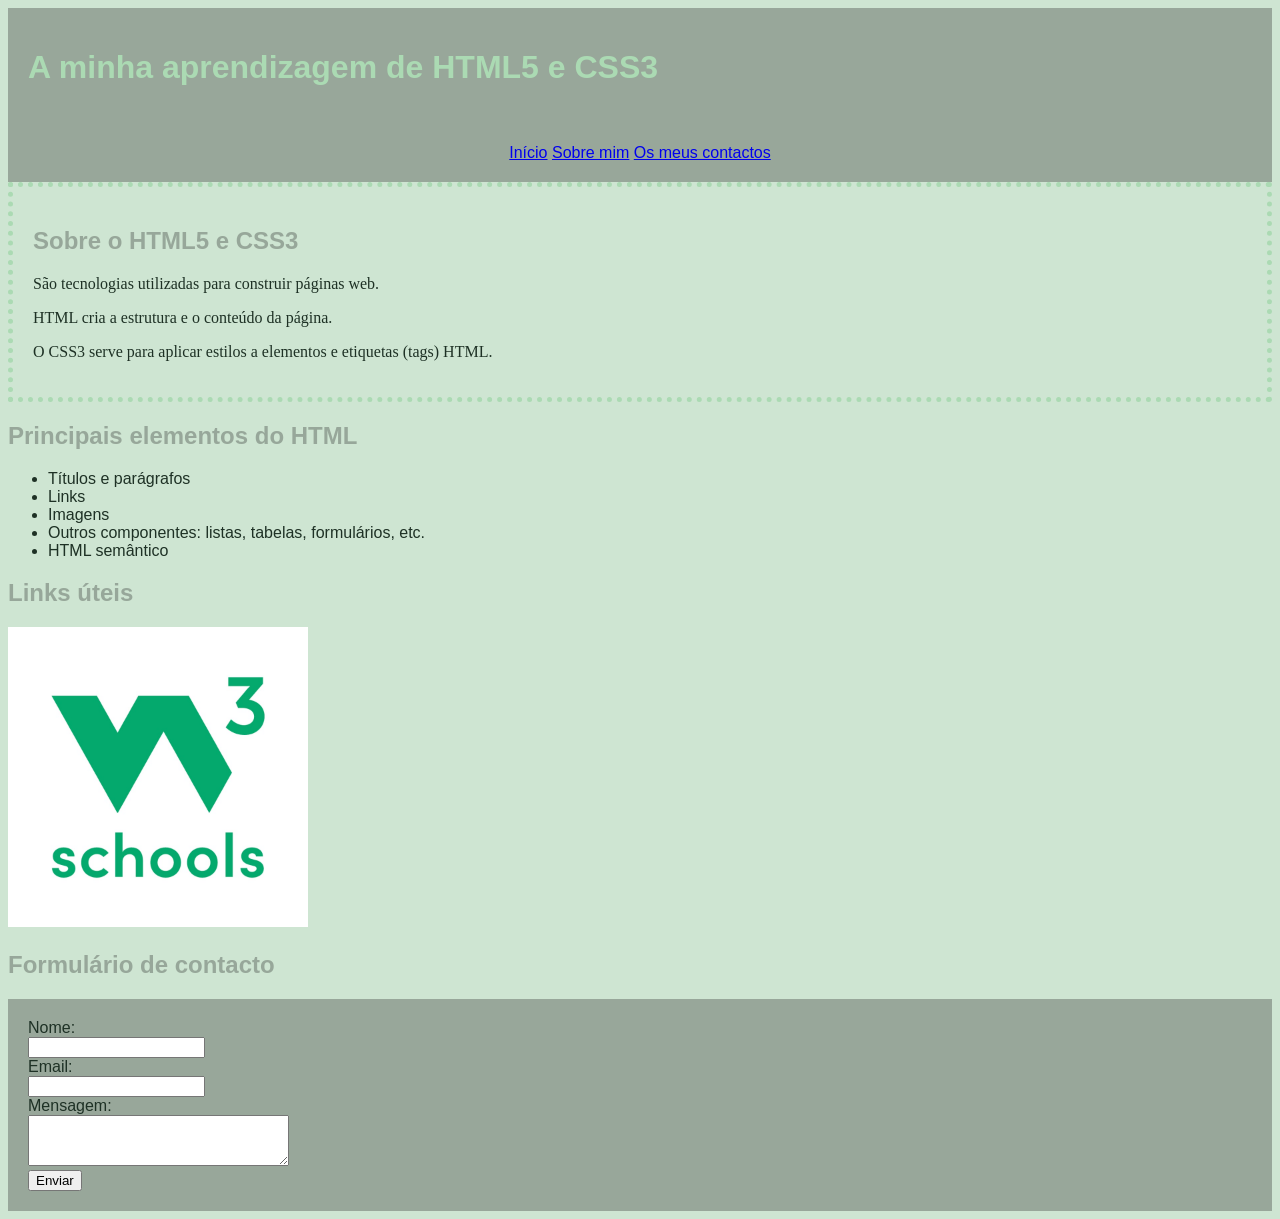
<file: A minha primeira página/index.html>
<!DOCTYPE html>
<html lang="pt">
<head>
    <meta charset="UTF-8">
    <title>A minha primeira página web</title>
     <link rel="stylesheet" href="css/style.css">
</head>
<body>
    <header>
        <h1>A minha aprendizagem de HTML5 e CSS3</h1><br>
        <nav><br>
            <a href="#Início">Início</a>
            <a href="#sobre mim">Sobre mim</a>
            <a href="#os meus contactos">Os meus contactos</a>
        </nav>
    </header>
  
    <main>
            <section class="card">
                <h2>Sobre o HTML5 e CSS3</h2>
                <P>São tecnologias utilizadas para construir páginas web.</P>
                <p>HTML cria a estrutura e o conteúdo da página.</p>
                <P>O CSS3 serve para aplicar estilos a elementos e etiquetas (tags) HTML.</P>
            
            </section>


            <h2>Principais elementos do HTML</h2>
            <ul>
                <li>Títulos e parágrafos</li>
                <li>Links</li>
                <li>Imagens</li>
                <li>Outros componentes: listas, tabelas, formulários, etc.</li>
                <li>HTML semântico</li>
            </ul>
            


    </main>

<footer>
    <h2 id="contacto">Links úteis</h2>
    <a href="https://www.w3schools.com/">
    <img style="height:300px; width:300px;" src="w3schools.jpg" alt="gato">
    </a>
            <section>
                <h2>Formulário de contacto</h2>
                <form>
                    <label for="Nome">Nome:</label><br>
                    <input type="text" id="nome" name="nome"><br>

                    <label for="email">Email:</label><br>
                    <input type="email" id="email" name="email"><br>

                    <label for="Mensagem">Mensagem:</label><br>
                    <textarea name="mensagem" id="mensagem" rows="3" cols="30"></textarea><br>

                    <button type="submit">Enviar</button>
                </form>
            </section>
</footer>


</body>
</html>
</file>
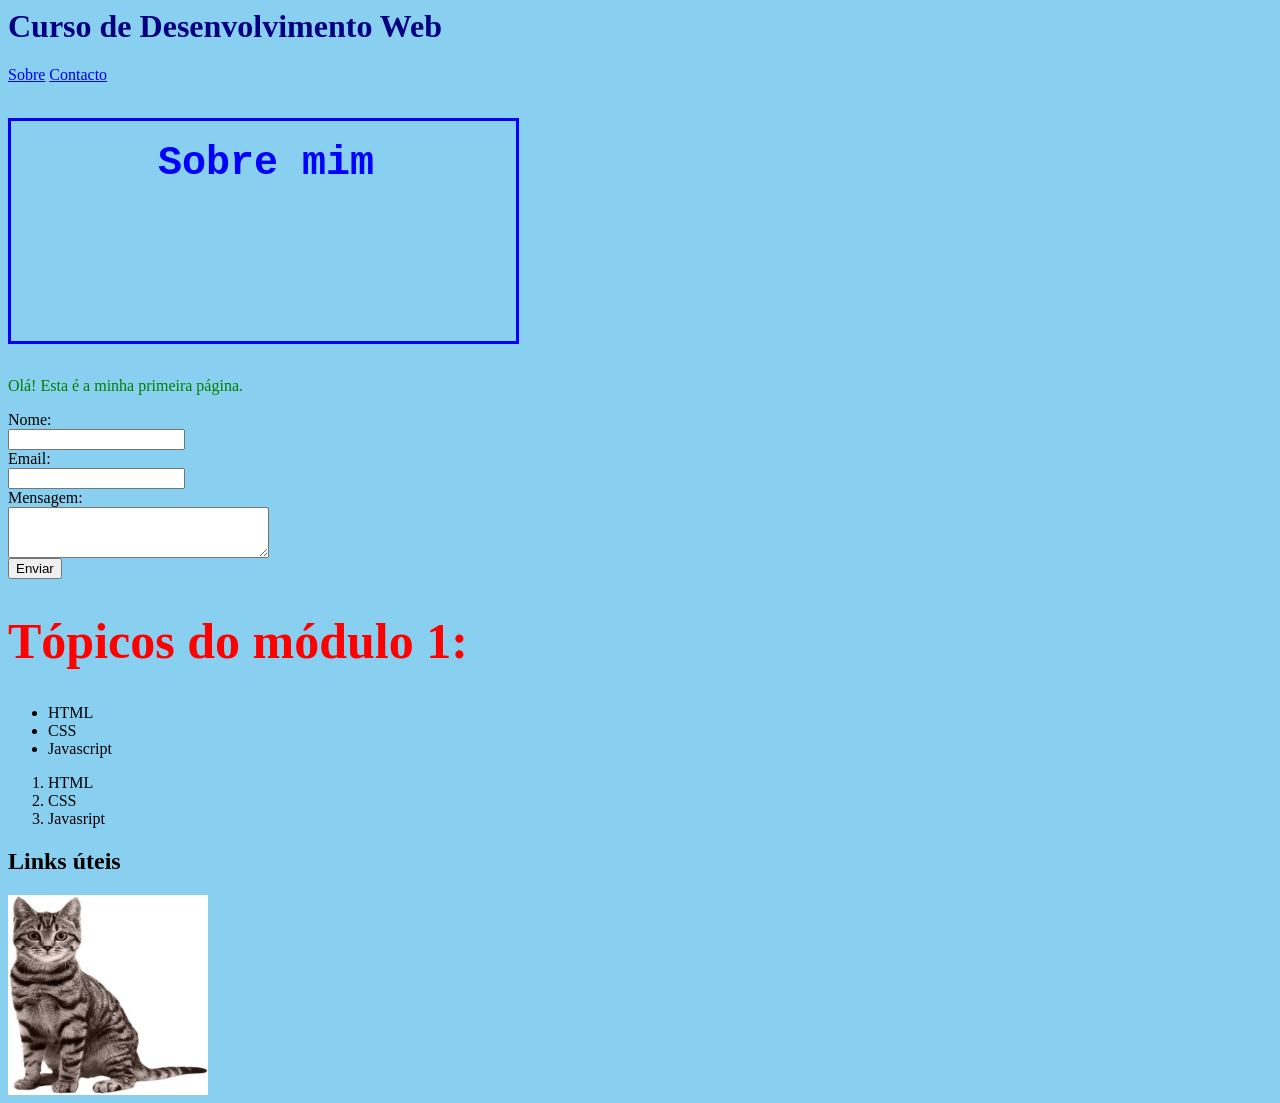
<file: Adriana_ficheiro/index.html>
<!--este é o meu comentário-->
<DOCTYPE html>
<html lang="pt"><!--em minusculas...linguagem é português...isto é um atributo -->
<head><!--é cabeça da página-->
    <meta charset="UTF-8"><!--metadados...estamos a dizer quais os caracteres que estamos a usar me portugues..não precisa de fechar-->
    <title>Curso de Desenvolvimento Web</title><!--aparece o titulo no browser-->
    <link rel="stylesheet" href="css/style.css">
</head>
<body><!--corpo da página. aqui é que começamos a preencher a página-->
    <header>
        <h1>Curso de Desenvolvimento Web</h1><!--cabeçalho, header, tag 1-->
            <nav>
                <a href="Sobre">Sobre</a>
                <a href="Contacto">Contacto</a>
            </nav>
    </header>
    <main>
        <section>
            <h2 class="cor-azul">Sobre mim</h2>
            <P>Olá! Esta é a minha primeira página.</P><!--texto normal-->
        </section>
       
        <section>
                <form>
                    <label for="Nome">Nome:</label><br>
                    <input type="text" id="nome" name="nome"><br>

                    <label for="email">Email:</label><br>
                    <input type="email" id="email" name="email"><br>

                    <label for="Mensagem">Mensagem:</label><br>
                    <textarea name="mensagem" id="mensagem" rows="3" cols="30"></textarea><br>

                    <button type="submit">Enviar</button>
                </form>
        </section>

        <h1 id="header-cor-vermelha">Tópicos do módulo 1:</h1>
        <ul><!--inicio da lista não ordenada, pontinhos-->
            <li>HTML</li><!--um ponto de uma lista-->
            <li>CSS</li>
            <li>Javascript</li>
        </ul>

        <ol><!--lista ordenada-->
            <li>HTML</li>
            <li>CSS</li>
            <li>Javasript</li>
        </ol>
    </main>
    
    <footer>
        <h2>Links úteis</h2>
        <a href="https://www.w3schools.com/"><!--é um link...o a é para os links e é para fechar o a no final-->
        <img src="gato.jpg" style="height:200px; width:200px;" src="gato.jpg" alt="gato"><!--nome do ficheiro o src...não é preciso chegar a img -->
        </a>
    </footer>
    


</body>
</html><!--é o final do ficheiro! o atributo foi fechado-->
</file>
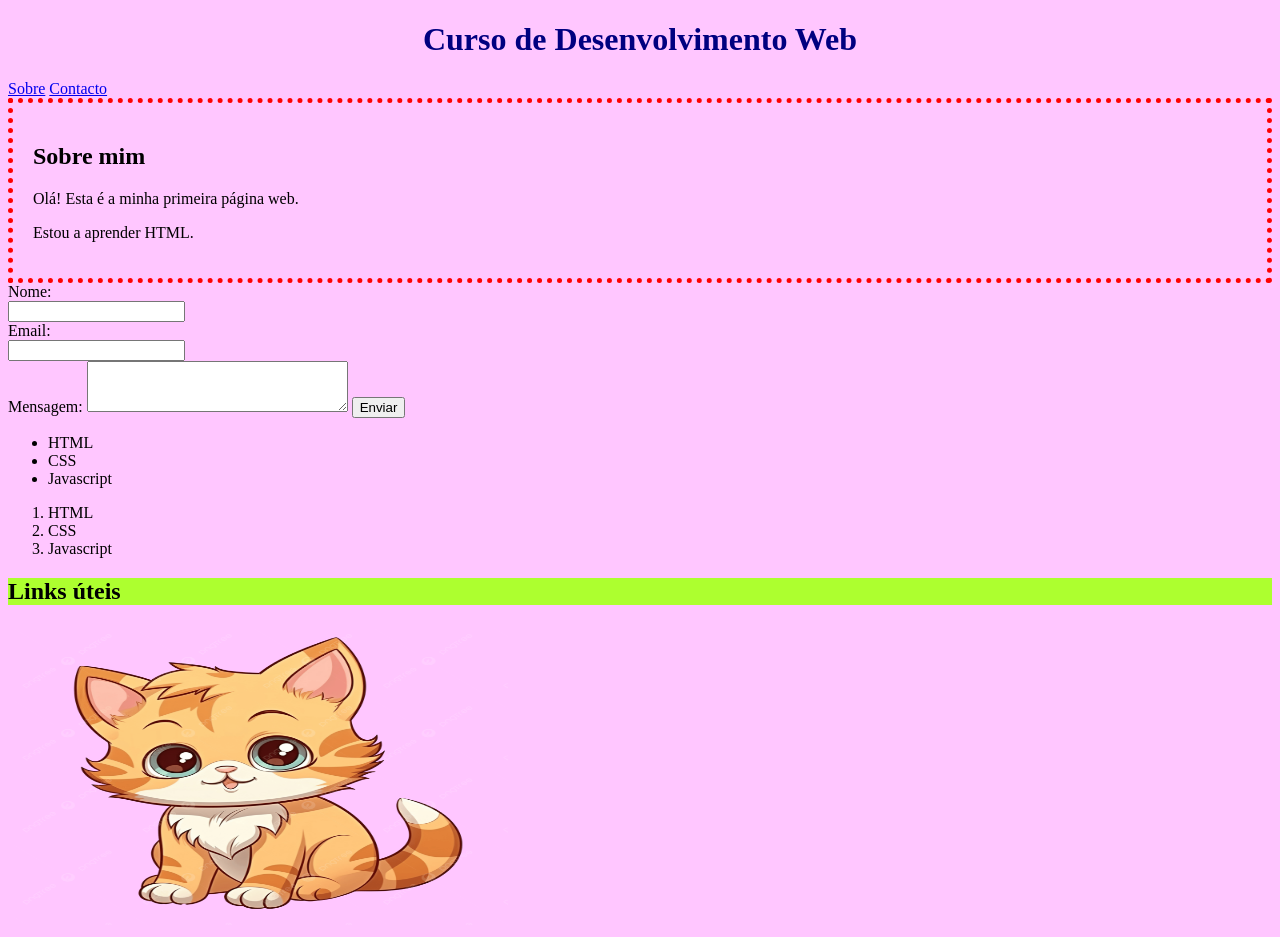
<file: Exemplo_Sessao1_HTML_FormadoraVera/index.html>
<!--este é o meu comentário-->
<!--13.10.2026 - Adriana - alterei o texto bla bla bla-->
<!DOCTYPE html>
<html lang="pt">
<head>
    <meta charset="UTF-8">
    <title>Curso de Desenvolvimento Web</title>
     <link rel="stylesheet" href="css/style.css">
</head>
<body>
    <header>
        <h1>Curso de Desenvolvimento Web</h1>
        <nav>
            <a href="#sobre">Sobre</a>
            <a href="#contacto">Contacto</a>
        </nav>
    </header>
  
    <main>
            <section class="card">
                <h2>Sobre mim</h2>
                <P>Olá! Esta é a minha primeira página web.</P>
                <P>Estou a aprender HTML.</P>
            </section>

            <section>
                <form>
                    <label for="Nome">Nome:</label><br>
                    <input type="text" id="nome" name="nome"><br>

                    <label for="email">Email:</label><br>
                    <input type="email" id="email" name="email"><br>

                    <label for="Mensagem">Mensagem:</label>
                    <textarea name="mensagem" id="mensagem" rows="3" cols="30"></textarea>

                    <button type="submit">Enviar</button>
                </form>
            </section>

            <ul>
                <li>HTML</li>
                <li>CSS</li>
                <li>Javascript</li>
            </ul>

            <ol>
                <li>HTML</li>
                <li>CSS</li>
                <li>Javascript</li>
            </ol>

    </main>

<footer>
    <h2 id="contacto">Links úteis</h2>
    <a href="https://www.w3schools.com/">
    <img style="height:300px; width:500px;" src="gato.png" alt="gato">
    </a> 
</footer>


</body>
</html>
</file>
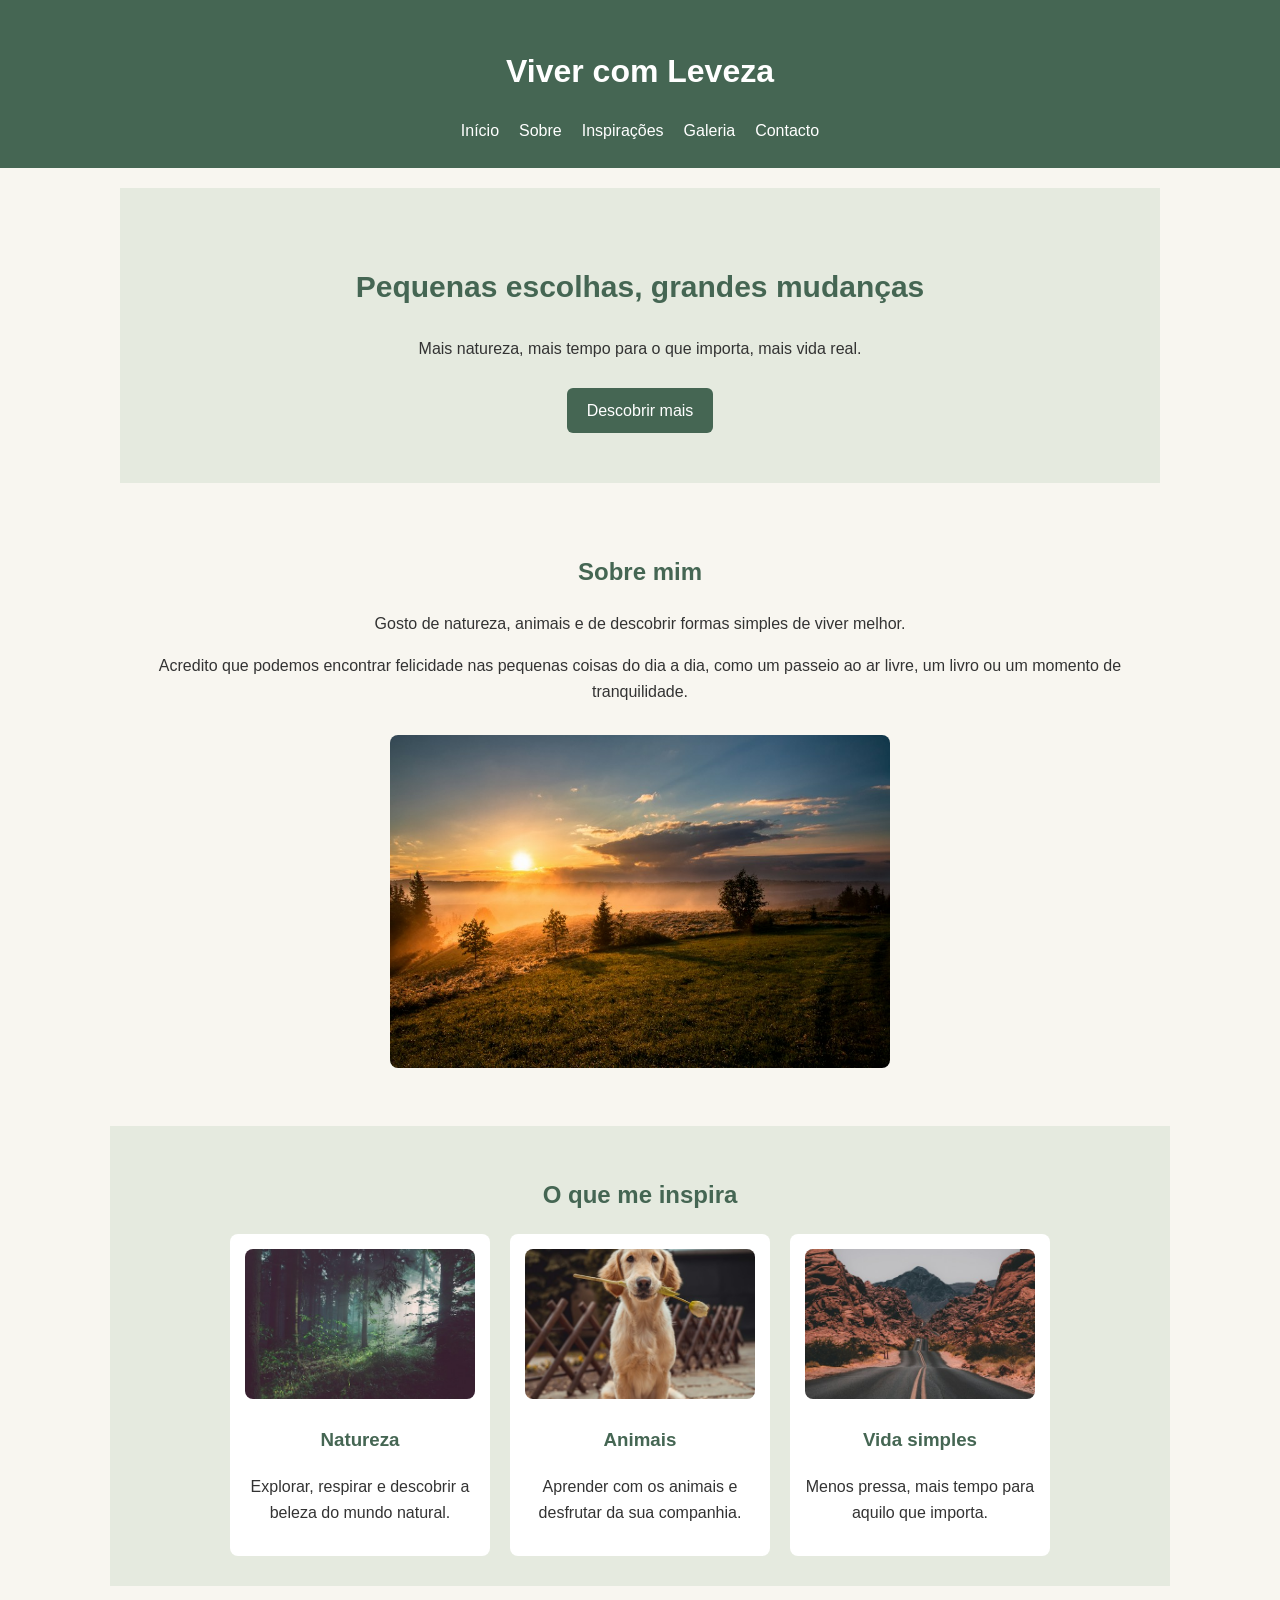
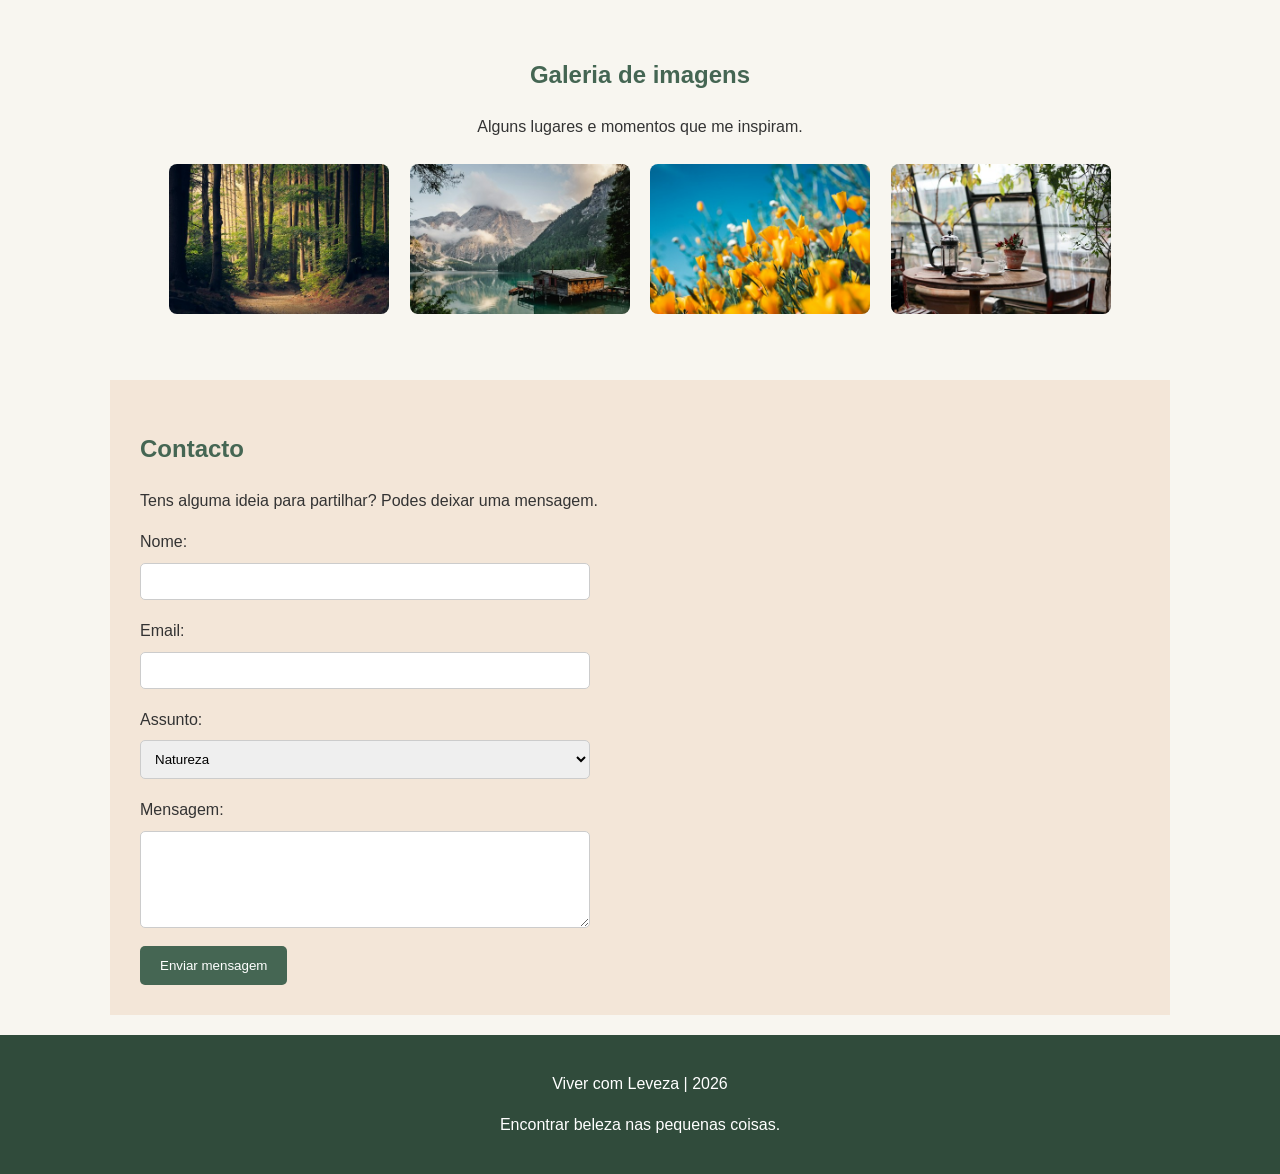
<file: Pequenos momentos_páginaweb/Index.html>
<!DOCTYPE html>
<html lang="pt">
<head>
    <meta charset="UTF-8">
    <meta name="viewport" content="width=device-width, initial-scale=1.0">
    <title>Viver com leveza</title>
    <link rel="stylesheet" href="css/style.css">  
</head>

<body>
    <header>
        <h1>Viver com Leveza</h1>
        <nav>
            <a href="#inicio">Início</a>
            <a href="#sobre">Sobre</a>
            <a href="#inspirações">Inspirações</a>
            <a href="#galeria">Galeria</a>
            <a href="#contacto">Contacto</a>
        </nav>
    </header>

    <main>
         <section id="inicio" class="destaque">
            <h2>Pequenas escolhas, grandes mudanças</h2>

            <p>
                Mais natureza, mais tempo para o que importa,
                mais vida real.
            </p>

            <a href="#sobre" class="botao">Descobrir mais</a>
        </section>

        <section id="sobre" class="sobre">
            <h2>Sobre mim</h2>

            <p>
                Gosto de natureza, animais e de descobrir
                formas simples de viver melhor.
            </p>

            <p>
                Acredito que podemos encontrar felicidade
                nas pequenas coisas do dia a dia, como um
                passeio ao ar livre, um livro ou um momento
                de tranquilidade.
            </p>

            <img
                src="imagens/nascer_do_sol.jpg"
                alt="Paisagem natural ao nascer do sol">
        </section>

        <section id="inspirações" class="inspirações">
            <h2>O que me inspira</h2>

                 <div class="cartoes">

                    <article class="cartao">
                        <a href="https://www.icnf.pt/"
                            target="_blank"
                            rel="noopener noreferrer"
                            title="Visitar o site do ICNF">
                            <img
                                src="imagens/floresta_verde.jpg"
                                alt="Floresta verde">
                        </a>

                        <h3>Natureza</h3>

                        <p>
                        Explorar, respirar e descobrir
                        a beleza do mundo natural.
                        </p>
                    </article>

                    <article class="cartao">
                        
                        <a href="https://www.uniaozoofila.org/"
                            target="_blank"
                            rel="noopener noreferrer"
                            title="Visitar o site da União Zoófila">
                            <img
                                src="imagens/cao_castanho.jpg"
                                alt="Cão castanho">
                        </a>

                        <h3>Animais</h3>

                        <p>
                        Aprender com os animais e
                        desfrutar da sua companhia.
                        </p>
                    </article>

                    <article class="cartao">
                        <a href="https://www.nationalgeographic.com/"
                            target="_blank"
                            rel="noopener noreferrer"
                            title="Visitar o site da National Geographic">
                            <img
                                src="imagens/paisagem_natural.jpg"
                                alt="Paisagem natural">
                        </a>

                        <h3>Vida simples</h3>

                        <p>
                        Menos pressa, mais tempo
                        para aquilo que importa.
                        </p>
                    </article>

                </div>
        </section>
        
        <section id="galeria" class="galeria">
            <h2>Galeria de imagens</h2>

            <p>
                Alguns lugares e momentos que me inspiram.
            </p>

            <img
                src="imagens/caminho_numa_floresta.jpg"
                alt="Caminho numa floresta">

            <img
                src="imagens/montanhas_e_lago.jpg"
                alt="Montanhas e lago">

            <img
                src="imagens/flores_coloridas.jpg"
                alt="Flores coloridas">

            <img
                src="imagens/cafe_numa_mesa.jpg"
                alt="Café numa mesa">
        </section>
        
         <section id="contacto" class="contacto">
            <h2>Contacto</h2>

            <p>
                Tens alguma ideia para partilhar?
                Podes deixar uma mensagem.
            </p>

            <form>
                <label for="nome">Nome:</label>
                <input
                    type="text"
                    id="nome"
                    name="nome"
                    required>

                <label for="email">Email:</label>
                <input
                    type="email"
                    id="email"
                    name="email"
                    required>

                <label for="assunto">Assunto:</label>
                <select id="assunto" name="assunto">
                    <option value="natureza">Natureza</option>
                    <option value="animais">Animais</option>
                    <option value="vida-simples">Vida simples</option>
                    <option value="outro">Outro</option>
                </select>

                <label for="mensagem">Mensagem:</label>
                <textarea
                    id="mensagem"
                    name="mensagem"
                    rows="5"
                    required></textarea>

                <button type="submit">Enviar mensagem</button>
            </form>
        </section>

    </main>

    
    <footer>
        <p>Viver com Leveza | 2026</p>
        <p>Encontrar beleza nas pequenas coisas.</p>
    </footer>

</body>
</html>
</file>
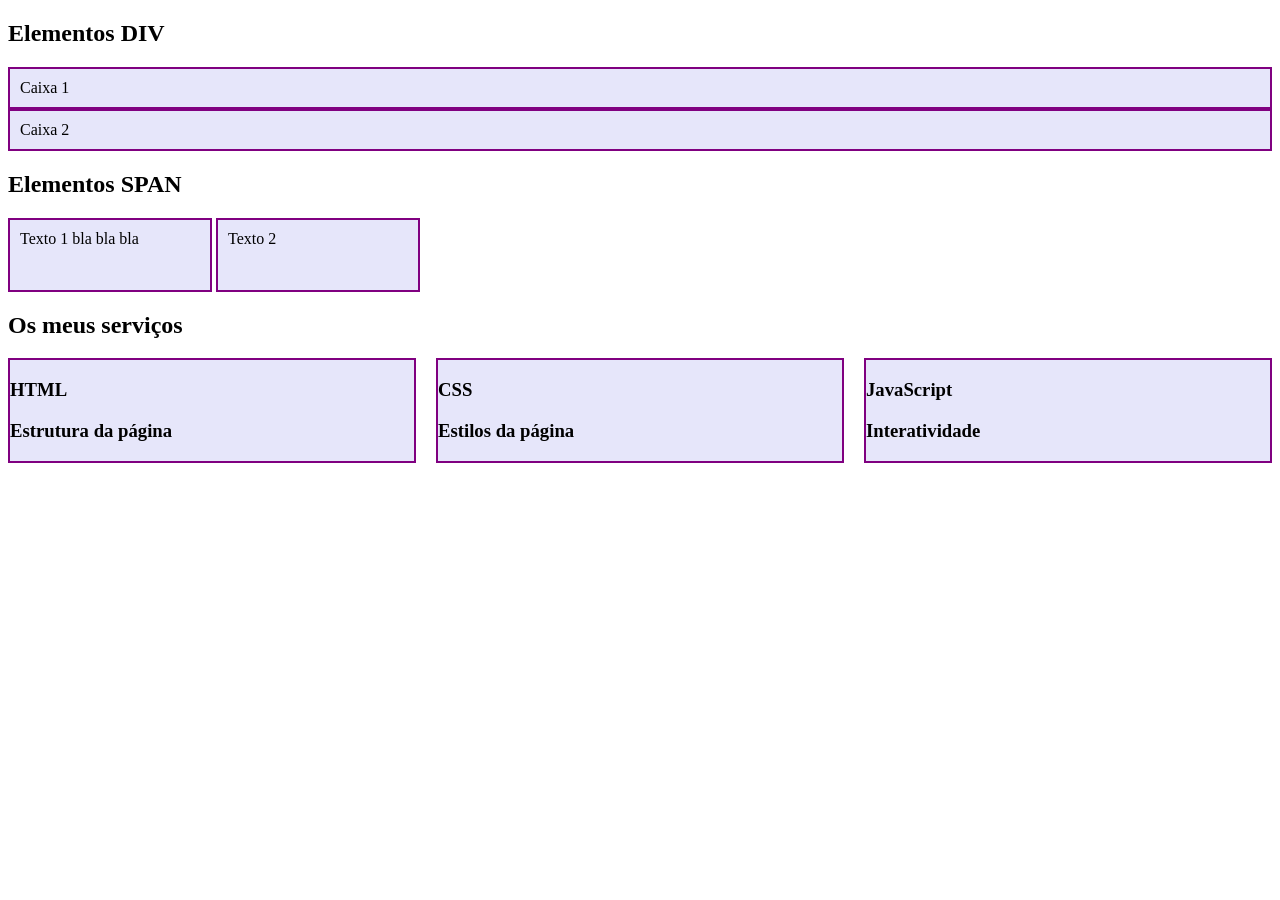
<file: aula-19-10-2026/aula-19-10-2026/index.html>
<!DOCTYPE html>
<html lang="pt">

<head>
    <meta charset="utf-8">
    <meta name="description" content="this site is about web development">
    <meta name="viewport" content="width=device-width, initial-scale=1.0">
    <title>Exemplo da aula do dia 19/10</title>
    <link rel="stylesheet" href="css/style.css">
    
</head>

<body>

    <h2>Elementos DIV</h2> <!--comportamento default: "display:block"-->
    <div class="caixa">Caixa 1</div>
    <div class="caixa">Caixa 2</div>


    <h2>Elementos SPAN</h2> <!--comportamento default: "display:inline"-->
    <span class="etiqueta">Texto 1 bla bla bla</span>
    <span class="etiqueta">Texto 2</span>


    <section>
        <h2>Os meus serviços</h2>

        <div class="cartoes">
            <article class="cartao">
                <h1>HTML</h1>
                <h1>Estrutura da página</h1>
            </article>

             <article class="cartao">
                <h1>CSS</h1>
                <h1>Estilos da página</h1>
            </article>

            <article class="cartao">
                <h1>JavaScript</h1>
                <h1>Interatividade</h1>
            </article>




        </div>
   
   
   
    </section>

</body>



</html>
</file>
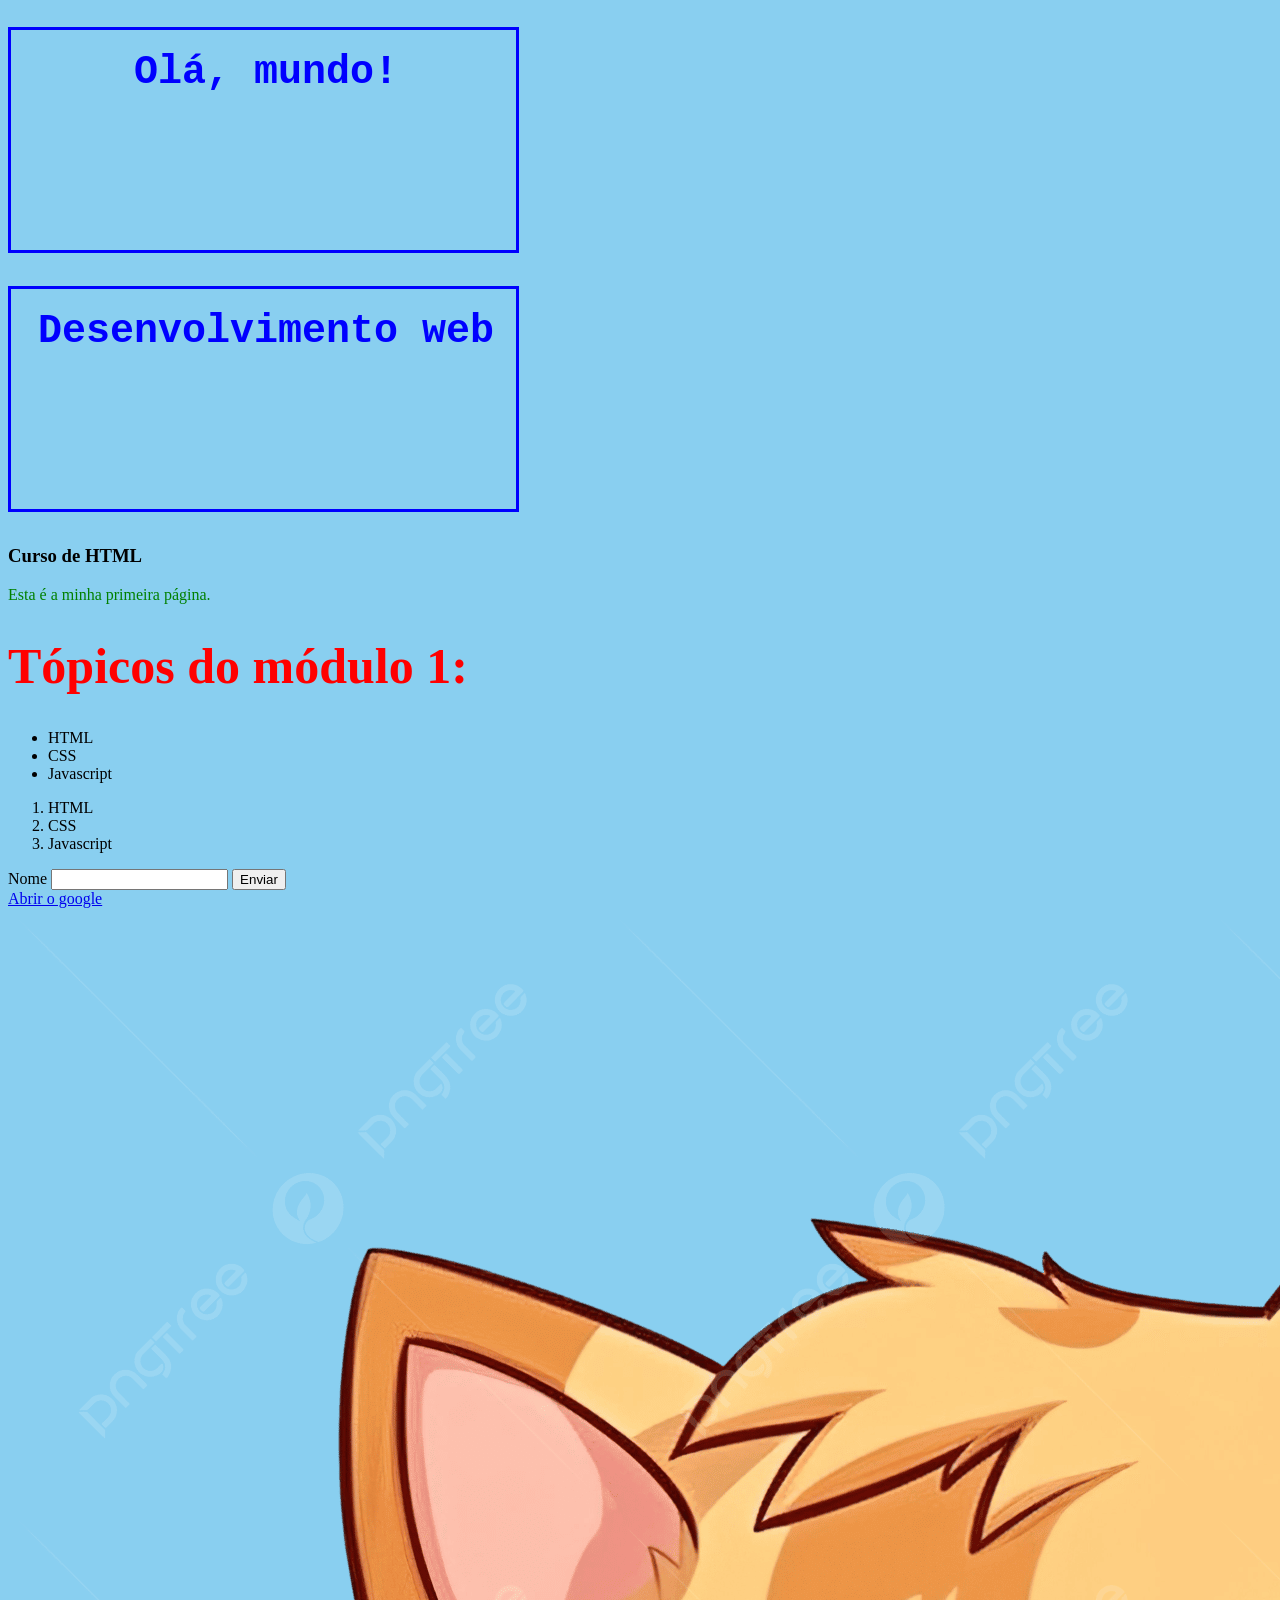
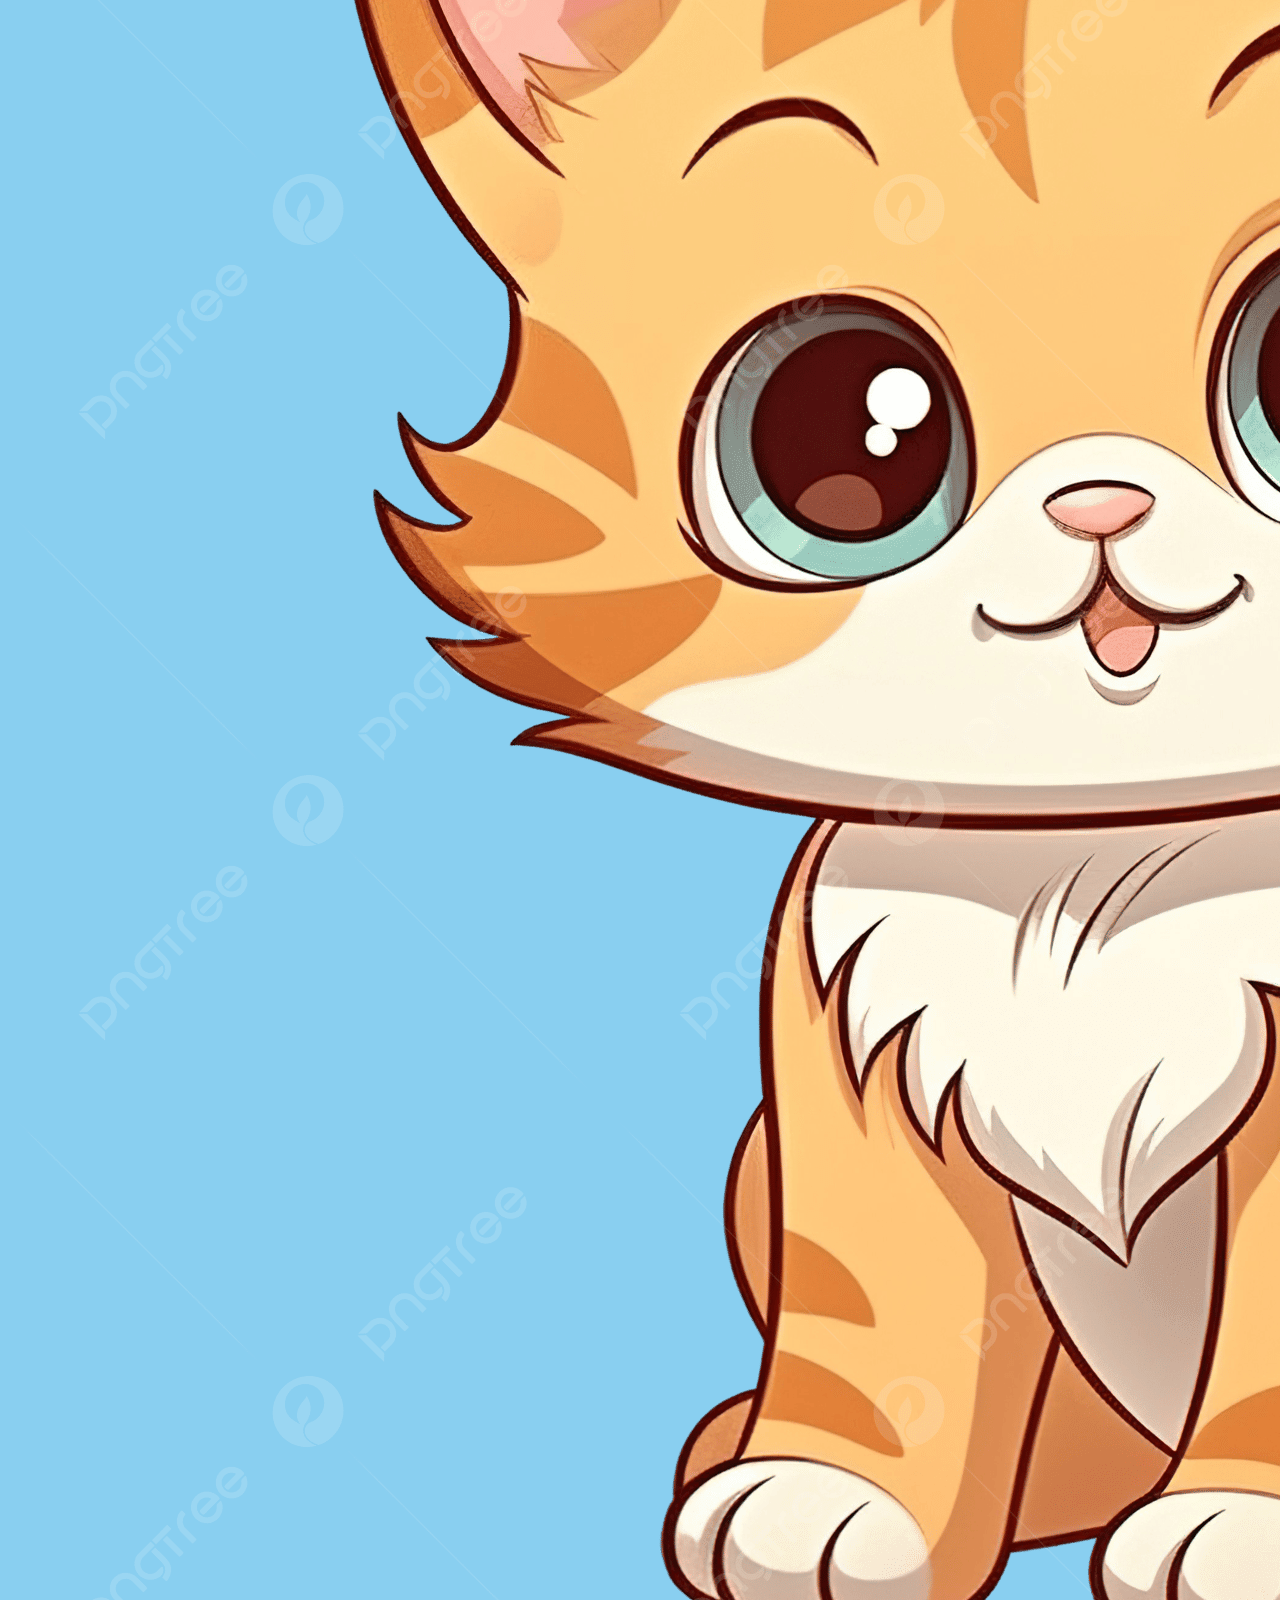
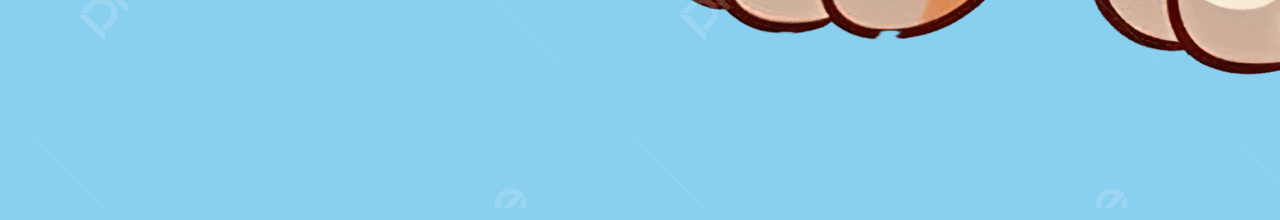
<file: web/web/index.html>
<!--Este é um comentário-->
<!DOCTYPE html>
<html lang="pt">
<head>
    <meta charset="UTF-8">
    <title>A minha página</title>
    <link rel="stylesheet" href="css/style.css">

</head>
<body>
    
    <header>
        <h1 class="cor-azul">Olá, mundo!</h1>
        <h2 class="cor-azul">Desenvolvimento web</h2>
        <h3>Curso de HTML</h3>
        <p>Esta é a minha primeira página.</p>
    </header>
    
    <main>
    <!--esta lista é para enumerar os tópicos deste módulo-->
    <h1 id="header-cor-vermelha">Tópicos do módulo 1:</h1>    
    <ul>
        <li>HTML</li>
        <li>CSS</li>
        <li>Javascript</li>
    </ul>
    </main>

    <section>
    <ol>
        <li>HTML</li>
        <li>CSS</li>
        <li>Javascript</li>
    </ol>
    </section>

    <div>
        <form>
            <label for="nome">Nome</label>
            <input type="text" id="nome">

            <button type="submit">Enviar</button>


        </form>
    </div>
    
    <footer>
    <a href="https://www.google.com">Abrir o google</a>
    <img src="gato.png" alt="gato">
    </footer>

</body>
</html>
</file>
<file: A minha primeira página/css/style.css>
body{
    background-color: #6eb17955;
    font-family: Arial, Helvetica, sans-serif;
    color: rgb(30, 49, 37);

header {
     background-color: #2a2c2a55;
     padding: 20px;
     text-align: center;
}

}
h1{
    color: #abdab3;
    text-align:left;

}

P{
    font-family: 'Times New Roman', Times, serif;
}

.card {
    padding: 20px;
    border:5px dotted #abdab3;
}



h2{
    color: #2a2c2a55;
    text-align:left;

}

form {
     background-color: #2a2c2a55;
     padding: 20px;


}
</file>
<file: Adriana_ficheiro/css/style.css>
h1{
    color: navy;
}
#header-cor-vermelha {
    color:red;
    font-size: 50px;
}
    

body{
    background-color: #89cff0;
}

.cor-azul{
        color: blue;
        border-style: solid; 
        height: 200px;
        width: 500px;
        padding-left: 5px;
        text-align: center;
        padding-top: 20px;
        font-family: 'Courier New', Courier, monospace;
        font-weight: bolder;
        font-size: 40px;

}

p{
    color: green;
}
</file>
<file: Exemplo_Sessao1_HTML_FormadoraVera/css/style.css>
body{
    background-color: #f5f5;
}
h1{
    color: navy;
    text-align: center;

}

P{
    font-family: 'Times New Roman', Times, serif;
}

.card {
    padding: 20px;
    border:5px dotted red;
}

#contacto{
    background-color: greenyellow;
}
</file>
<file: Pequenos momentos_páginaweb/css/style.css>
body {
    margin: 0;
    font-family: Arial, sans-serif;
    background-color: #f8f6f0;
    color: #333333;
    line-height: 1.6;
}

header {
    background-color: #456653;
    color: white;
    text-align: center;
    padding: 25px;
}

header h1 {
    margin-bottom: 5px;
    color: white;
}

nav {
    display: flex;
    justify-content: center;
    flex-wrap: wrap;
    gap: 20px;
    margin-top: 20px;
}

nav a {
    color: white;
    text-decoration: none;

    }

nav a:hover {
    color: #f2c078;
    }

section {
    padding: 30px;
    margin: 20px auto;
    max-width: 1000px;
}

h2 {
    color: #456653;
}

.destaque {
    background-color: #e5eadf;
    text-align: center;
    padding: 50px 20px;
    }

.destaque h2 {
    font-size: 30px;
}

.botao {
    display: inline-block;
    background-color: #456653;
    color: white;
    padding: 10px 20px;
    text-decoration: none;
    border-radius: 6px;
    margin-top: 10px;
}

.botao:hover {
    background-color: #304b3b;
}


img {
    max-width: 100%;
    border-radius: 8px;
}


.sobre {
    text-align: center;
}

.sobre img {
    width: 500px;
    margin-top: 15px;
}


.inspirações {
    background-color: #e5eadf;
    text-align: center;
}

.cartoes {
    display: flex;
    justify-content: center;
    gap: 20px;
    flex-wrap: wrap;
}

.cartao {
    background-color: white;
    padding: 15px;
    width: 230px;
    border-radius: 8px;
}

.cartao img {
    width: 100%;
    height: 150px;
    object-fit: cover;
}

.cartao a img {
    transition: transform 0.3s ease;
    cursor: pointer;
}

.cartao a img:hover {
    transform: scale(1.05);
}

.cartao h3 {
    color: #456653;
}


.galeria {
    text-align: center;
}

.galeria img {
    width: 220px;
    height: 150px;
    object-fit: cover;
    margin: 8px;
}



.contacto {
    background-color: #f3e6d8;
}

input,
select,
textarea {
    display: block;
    box-sizing: border-box;
    width: 100%;
    max-width: 450px;
    padding: 10px;
    margin: 8px 0 18px;
    border: 1px solid #cccccc;
    border-radius: 5px;
    font-family: Arial, sans-serif;
}

button {
    background-color: #456653;
    color: white;
    padding: 12px 20px;
    border: none;
    border-radius: 5px;
    cursor: pointer;
}

button:hover {
    background-color: #304b3b;
}


footer {
    background-color: #304b3b;
    color: white;
    text-align: center;
    padding: 20px;
}
/* Aplica estas regras quando a largura do ecrã é igual ou inferior a 768px  */
@media (max-width: 768px) {


    .cartoes {
        flex-direction: column;/*os cartões ficam na vertical, uns em baixo dos outros*/
        align-items: center;/*garante que os cartões ficam centrados*/
    }

    /*os cartões ficam sempre dentro da largura disponível do contentor*/
    .cartao {
        box-sizing: border-box; 
        width: 100%;
        max-width: 530px;
    }
    
/*para mostrar a cara do cão, porque sem isto ficava a ver-se somente o corpo do cão*/
       .cartao img[src="imagens/cao_castanho.jpg"] { 
        object-position: center 32%;
    }

    }
</file>
<file: aula-19-10-2026/aula-19-10-2026/css/style.css>
.caixa, .etiqueta {
  background-color: lavender;
  border: 2px solid purple;
  padding: 10px;
}

.etiqueta{
    display:inline-block;
    width: 180px;
    height: 50px;
}

.cartao {
  background-color: lavender;
  border: 2px solid purple;
 
}

.cartoes{
  display: grid;
  grid-template-columns: repeat(3, 1fr);
  gap: 20px;
  
}

@media (max-width: 768px){
    .cartoes{
        grid-template-columns: 1fr;
    }
}
</file>
<file: web/web/css/style.css>
p{
    color:green;
}

.cor-azul{
        color:blue;
        border-style: solid;
        height:200px;
        width:500px;
        padding-left: 5px;
        text-align: center;
        padding-top:20px;
        font-family:'Courier New', Courier, monospace;
        font-weight:bolder;
        font-size: 40px;
    }

#header-cor-vermelha {
    color:red;
    font-size:50px;
}

body{
    background-color: rgb(137, 207, 240);
}
</file>
